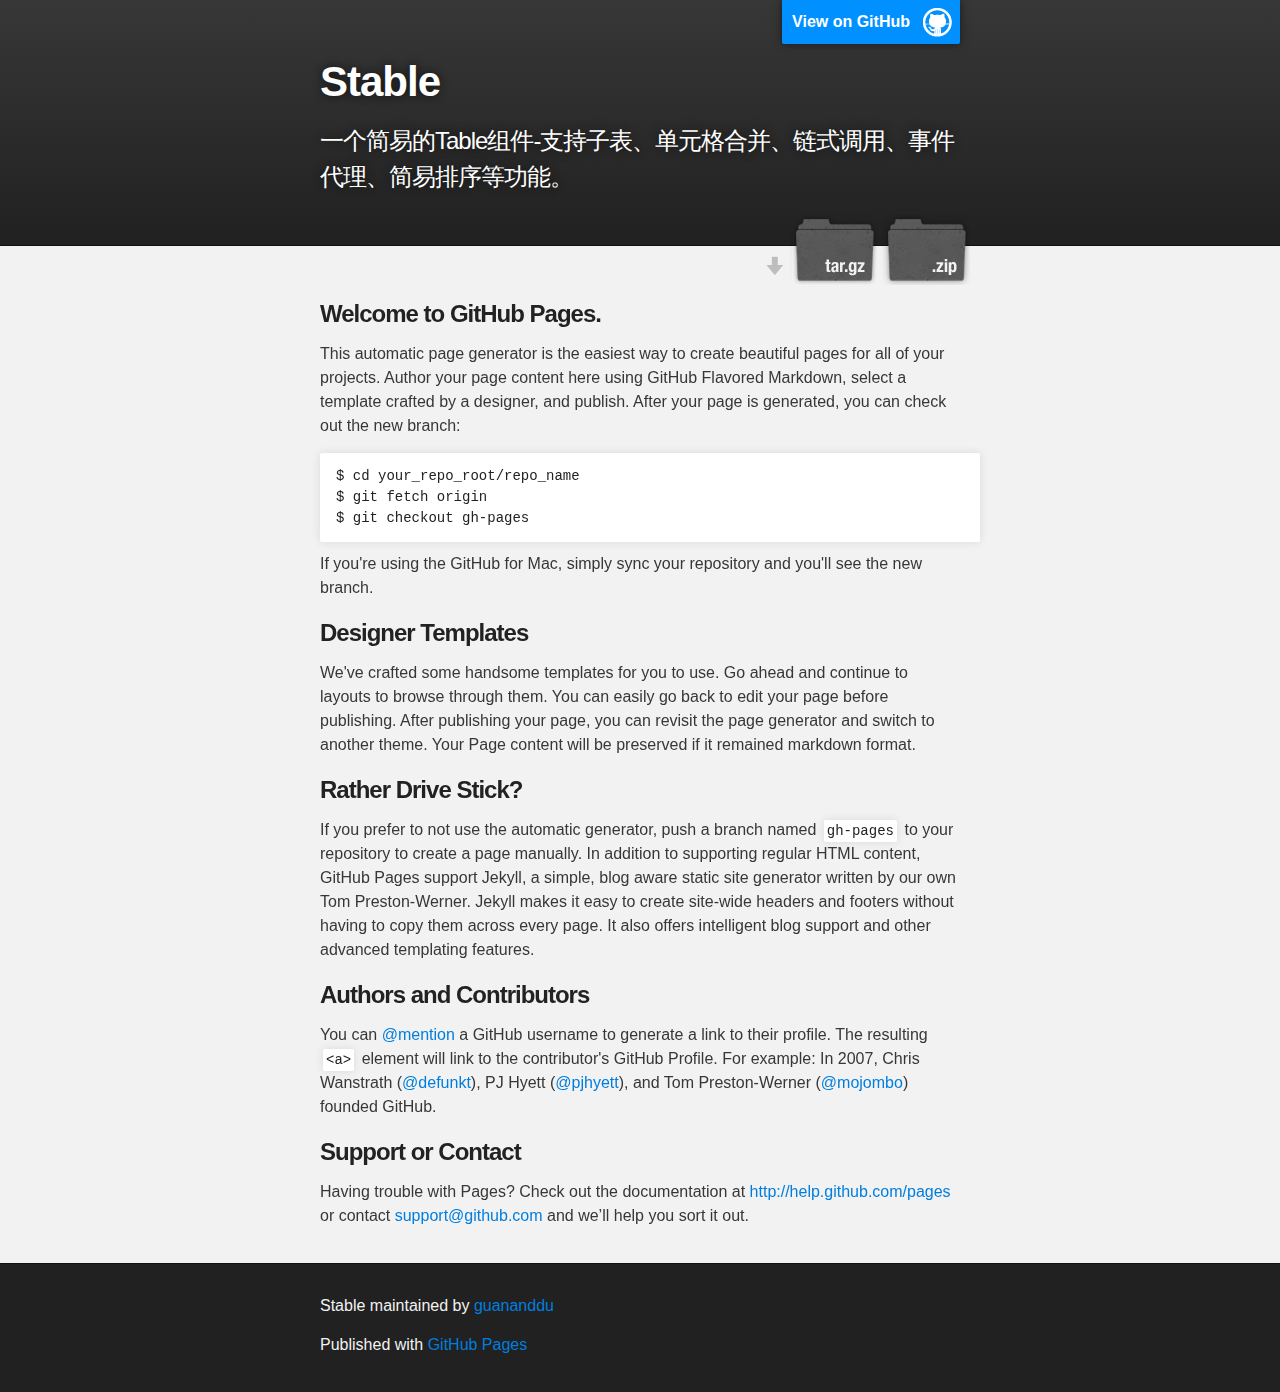
<file: index.html>
<!DOCTYPE html>
<html>

  <head>
    <meta charset='utf-8' />
    <meta http-equiv="X-UA-Compatible" content="chrome=1" />
    <meta name="description" content="Stable : 一个简易的Table组件-支持子表、单元格合并、链式调用、事件代理、简易排序等功能。" />

    <link rel="stylesheet" type="text/css" media="screen" href="stylesheets/stylesheet.css">

    <title>Stable</title>
  </head>

  <body>

    <!-- HEADER -->
    <div id="header_wrap" class="outer">
        <header class="inner">
          <a id="forkme_banner" href="https://github.com/guananddu/sTable">View on GitHub</a>

          <h1 id="project_title">Stable</h1>
          <h2 id="project_tagline">一个简易的Table组件-支持子表、单元格合并、链式调用、事件代理、简易排序等功能。</h2>

            <section id="downloads">
              <a class="zip_download_link" href="https://github.com/guananddu/sTable/zipball/master">Download this project as a .zip file</a>
              <a class="tar_download_link" href="https://github.com/guananddu/sTable/tarball/master">Download this project as a tar.gz file</a>
            </section>
        </header>
    </div>

    <!-- MAIN CONTENT -->
    <div id="main_content_wrap" class="outer">
      <section id="main_content" class="inner">
        <h3>Welcome to GitHub Pages.</h3>

<p>This automatic page generator is the easiest way to create beautiful pages for all of your projects. Author your page content here using GitHub Flavored Markdown, select a template crafted by a designer, and publish. After your page is generated, you can check out the new branch:</p>

<pre><code>$ cd your_repo_root/repo_name
$ git fetch origin
$ git checkout gh-pages
</code></pre>

<p>If you're using the GitHub for Mac, simply sync your repository and you'll see the new branch.</p>

<h3>Designer Templates</h3>

<p>We've crafted some handsome templates for you to use. Go ahead and continue to layouts to browse through them. You can easily go back to edit your page before publishing. After publishing your page, you can revisit the page generator and switch to another theme. Your Page content will be preserved if it remained markdown format.</p>

<h3>Rather Drive Stick?</h3>

<p>If you prefer to not use the automatic generator, push a branch named <code>gh-pages</code> to your repository to create a page manually. In addition to supporting regular HTML content, GitHub Pages support Jekyll, a simple, blog aware static site generator written by our own Tom Preston-Werner. Jekyll makes it easy to create site-wide headers and footers without having to copy them across every page. It also offers intelligent blog support and other advanced templating features.</p>

<h3>Authors and Contributors</h3>

<p>You can <a href="https://github.com/blog/821" class="user-mention">@mention</a> a GitHub username to generate a link to their profile. The resulting <code>&lt;a&gt;</code> element will link to the contributor's GitHub Profile. For example: In 2007, Chris Wanstrath (<a href="https://github.com/defunkt" class="user-mention">@defunkt</a>), PJ Hyett (<a href="https://github.com/pjhyett" class="user-mention">@pjhyett</a>), and Tom Preston-Werner (<a href="https://github.com/mojombo" class="user-mention">@mojombo</a>) founded GitHub.</p>

<h3>Support or Contact</h3>

<p>Having trouble with Pages? Check out the documentation at <a href="http://help.github.com/pages">http://help.github.com/pages</a> or contact <a href="mailto:support@github.com">support@github.com</a> and we’ll help you sort it out.</p>
      </section>
    </div>

    <!-- FOOTER  -->
    <div id="footer_wrap" class="outer">
      <footer class="inner">
        <p class="copyright">Stable maintained by <a href="https://github.com/guananddu">guananddu</a></p>
        <p>Published with <a href="http://pages.github.com">GitHub Pages</a></p>
      </footer>
    </div>

    

  </body>
</html>
</file>
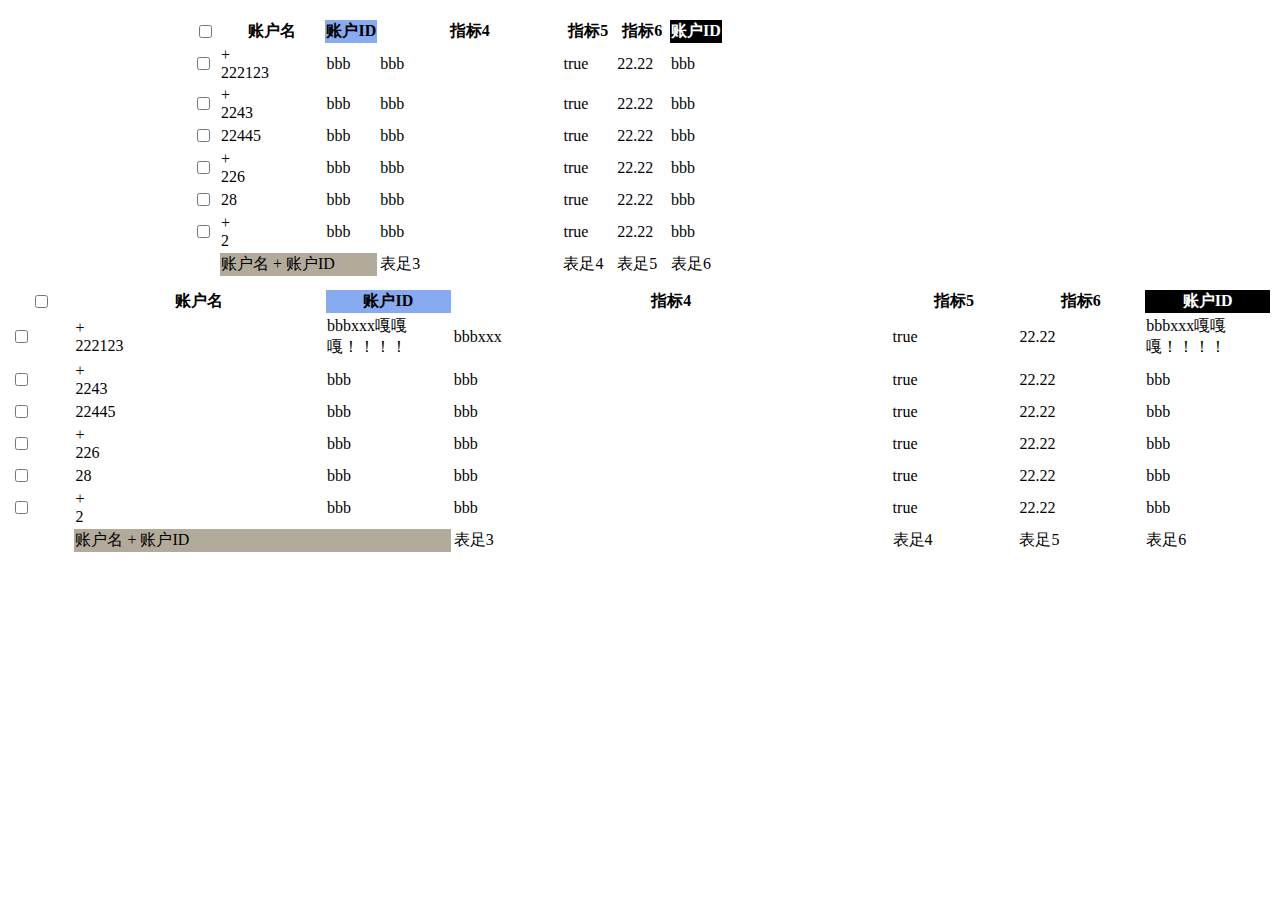
<file: main.html>
<!DOCTYPE html>
<html>
<head>
    <meta charset="utf-8" />
    <title>简易Table组件 - 支持子表 - 支持单元格合并</title>
    <link rel="stylesheet" href="table.less" />
    <style>
    /* Table容器样式 */
    #container {
        width: 900px;
        margin: 0 auto;
        padding: 10px;
    }
    </style>
</head>
<body>
    <!-- Table容器 -->
    <div id="container"></div>

    <!-- 第二个容器防止第二个列表 -->
    <div id="container2"></div>

    <script src="esl.js"></script>
    <script src="table.js"></script>

    <script src="data.js"></script>
    <script src="data2.js"></script>

    <script type="text/javascript">
        require.config( {
            baseUrl: '.'
        } );
        require( [ 'init' ] );
        require( [ 'init2' ] );
    </script>
</body>
</html>
</file>
<file: stylesheets/stylesheet.css>
/*******************************************************************************
Slate Theme for GitHub Pages
by Jason Costello, @jsncostello
*******************************************************************************/

@import url(pygment_trac.css);

/*******************************************************************************
MeyerWeb Reset
*******************************************************************************/

html, body, div, span, applet, object, iframe,
h1, h2, h3, h4, h5, h6, p, blockquote, pre,
a, abbr, acronym, address, big, cite, code,
del, dfn, em, img, ins, kbd, q, s, samp,
small, strike, strong, sub, sup, tt, var,
b, u, i, center,
dl, dt, dd, ol, ul, li,
fieldset, form, label, legend,
table, caption, tbody, tfoot, thead, tr, th, td,
article, aside, canvas, details, embed,
figure, figcaption, footer, header, hgroup,
menu, nav, output, ruby, section, summary,
time, mark, audio, video {
  margin: 0;
  padding: 0;
  border: 0;
  font: inherit;
  vertical-align: baseline;
}

/* HTML5 display-role reset for older browsers */
article, aside, details, figcaption, figure,
footer, header, hgroup, menu, nav, section {
  display: block;
}

ol, ul {
  list-style: none;
}

blockquote, q {
}

table {
  border-collapse: collapse;
  border-spacing: 0;
}

a:focus {
  outline: none;
}

/*******************************************************************************
Theme Styles
*******************************************************************************/

body {
  box-sizing: border-box;
  color:#373737;
  background: #212121;
  font-size: 16px;
  font-family: 'Myriad Pro', Calibri, Helvetica, Arial, sans-serif;
  line-height: 1.5;
  -webkit-font-smoothing: antialiased;
}

h1, h2, h3, h4, h5, h6 {
  margin: 10px 0;
  font-weight: 700;
  color:#222222;
  font-family: 'Lucida Grande', 'Calibri', Helvetica, Arial, sans-serif;
  letter-spacing: -1px;
}

h1 {
  font-size: 36px;
  font-weight: 700;
}

h2 {
  padding-bottom: 10px;
  font-size: 32px;
  background: url('../images/bg_hr.png') repeat-x bottom;
}

h3 {
  font-size: 24px;
}

h4 {
  font-size: 21px;
}

h5 {
  font-size: 18px;
}

h6 {
  font-size: 16px;
}

p {
  margin: 10px 0 15px 0;
}

footer p {
  color: #f2f2f2;
}

a {
  text-decoration: none;
  color: #007edf;
  text-shadow: none;

  transition: color 0.5s ease;
  transition: text-shadow 0.5s ease;
  -webkit-transition: color 0.5s ease;
  -webkit-transition: text-shadow 0.5s ease;
  -moz-transition: color 0.5s ease;
  -moz-transition: text-shadow 0.5s ease;
  -o-transition: color 0.5s ease;
  -o-transition: text-shadow 0.5s ease;
  -ms-transition: color 0.5s ease;
  -ms-transition: text-shadow 0.5s ease;
}

#main_content a:hover {
  color: #0069ba;
  text-shadow: #0090ff 0px 0px 2px;
}

footer a:hover {
  color: #43adff;
  text-shadow: #0090ff 0px 0px 2px;
}

em {
  font-style: italic;
}

strong {
  font-weight: bold;
}

img {
  position: relative;
  margin: 0 auto;
  max-width: 739px;
  padding: 5px;
  margin: 10px 0 10px 0;
  border: 1px solid #ebebeb;

  box-shadow: 0 0 5px #ebebeb;
  -webkit-box-shadow: 0 0 5px #ebebeb;
  -moz-box-shadow: 0 0 5px #ebebeb;
  -o-box-shadow: 0 0 5px #ebebeb;
  -ms-box-shadow: 0 0 5px #ebebeb;
}

pre, code {
  width: 100%;
  color: #222;
  background-color: #fff;

  font-family: Monaco, "Bitstream Vera Sans Mono", "Lucida Console", Terminal, monospace;
  font-size: 14px;

  border-radius: 2px;
  -moz-border-radius: 2px;
  -webkit-border-radius: 2px;



}

pre {
  width: 100%;
  padding: 10px;
  box-shadow: 0 0 10px rgba(0,0,0,.1);
  overflow: auto;
}

code {
  padding: 3px;
  margin: 0 3px;
  box-shadow: 0 0 10px rgba(0,0,0,.1);
}

pre code {
  display: block;
  box-shadow: none;
}

blockquote {
  color: #666;
  margin-bottom: 20px;
  padding: 0 0 0 20px;
  border-left: 3px solid #bbb;
}

ul, ol, dl {
  margin-bottom: 15px
}

ul li {
  list-style: inside;
  padding-left: 20px;
}

ol li {
  list-style: decimal inside;
  padding-left: 20px;
}

dl dt {
  font-weight: bold;
}

dl dd {
  padding-left: 20px;
  font-style: italic;
}

dl p {
  padding-left: 20px;
  font-style: italic;
}

hr {
  height: 1px;
  margin-bottom: 5px;
  border: none;
  background: url('../images/bg_hr.png') repeat-x center;
}

table {
  border: 1px solid #373737;
  margin-bottom: 20px;
  text-align: left;
 }

th {
  font-family: 'Lucida Grande', 'Helvetica Neue', Helvetica, Arial, sans-serif;
  padding: 10px;
  background: #373737;
  color: #fff;
 }

td {
  padding: 10px;
  border: 1px solid #373737;
 }

form {
  background: #f2f2f2;
  padding: 20px;
}

img {
  width: 100%;
  max-width: 100%;
}

/*******************************************************************************
Full-Width Styles
*******************************************************************************/

.outer {
  width: 100%;
}

.inner {
  position: relative;
  max-width: 640px;
  padding: 20px 10px;
  margin: 0 auto;
}

#forkme_banner {
  display: block;
  position: absolute;
  top:0;
  right: 10px;
  z-index: 10;
  padding: 10px 50px 10px 10px;
  color: #fff;
  background: url('../images/blacktocat.png') #0090ff no-repeat 95% 50%;
  font-weight: 700;
  box-shadow: 0 0 10px rgba(0,0,0,.5);
  border-bottom-left-radius: 2px;
  border-bottom-right-radius: 2px;
}

#header_wrap {
  background: #212121;
  background: -moz-linear-gradient(top, #373737, #212121);
  background: -webkit-linear-gradient(top, #373737, #212121);
  background: -ms-linear-gradient(top, #373737, #212121);
  background: -o-linear-gradient(top, #373737, #212121);
  background: linear-gradient(top, #373737, #212121);
}

#header_wrap .inner {
  padding: 50px 10px 30px 10px;
}

#project_title {
  margin: 0;
  color: #fff;
  font-size: 42px;
  font-weight: 700;
  text-shadow: #111 0px 0px 10px;
}

#project_tagline {
  color: #fff;
  font-size: 24px;
  font-weight: 300;
  background: none;
  text-shadow: #111 0px 0px 10px;
}

#downloads {
  position: absolute;
  width: 210px;
  z-index: 10;
  bottom: -40px;
  right: 0;
  height: 70px;
  background: url('../images/icon_download.png') no-repeat 0% 90%;
}

.zip_download_link {
  display: block;
  float: right;
  width: 90px;
  height:70px;
  text-indent: -5000px;
  overflow: hidden;
  background: url(../images/sprite_download.png) no-repeat bottom left;
}

.tar_download_link {
  display: block;
  float: right;
  width: 90px;
  height:70px;
  text-indent: -5000px;
  overflow: hidden;
  background: url(../images/sprite_download.png) no-repeat bottom right;
  margin-left: 10px;
}

.zip_download_link:hover {
  background: url(../images/sprite_download.png) no-repeat top left;
}

.tar_download_link:hover {
  background: url(../images/sprite_download.png) no-repeat top right;
}

#main_content_wrap {
  background: #f2f2f2;
  border-top: 1px solid #111;
  border-bottom: 1px solid #111;
}

#main_content {
  padding-top: 40px;
}

#footer_wrap {
  background: #212121;
}



/*******************************************************************************
Small Device Styles
*******************************************************************************/

@media screen and (max-width: 480px) {
  body {
    font-size:14px;
  }

  #downloads {
    display: none;
  }

  .inner {
    min-width: 320px;
    max-width: 480px;
  }

  #project_title {
  font-size: 32px;
  }

  h1 {
    font-size: 28px;
  }

  h2 {
    font-size: 24px;
  }

  h3 {
    font-size: 21px;
  }

  h4 {
    font-size: 18px;
  }

  h5 {
    font-size: 14px;
  }

  h6 {
    font-size: 12px;
  }

  code, pre {
    min-width: 320px;
    max-width: 480px;
    font-size: 11px;
  }

}
</file>
